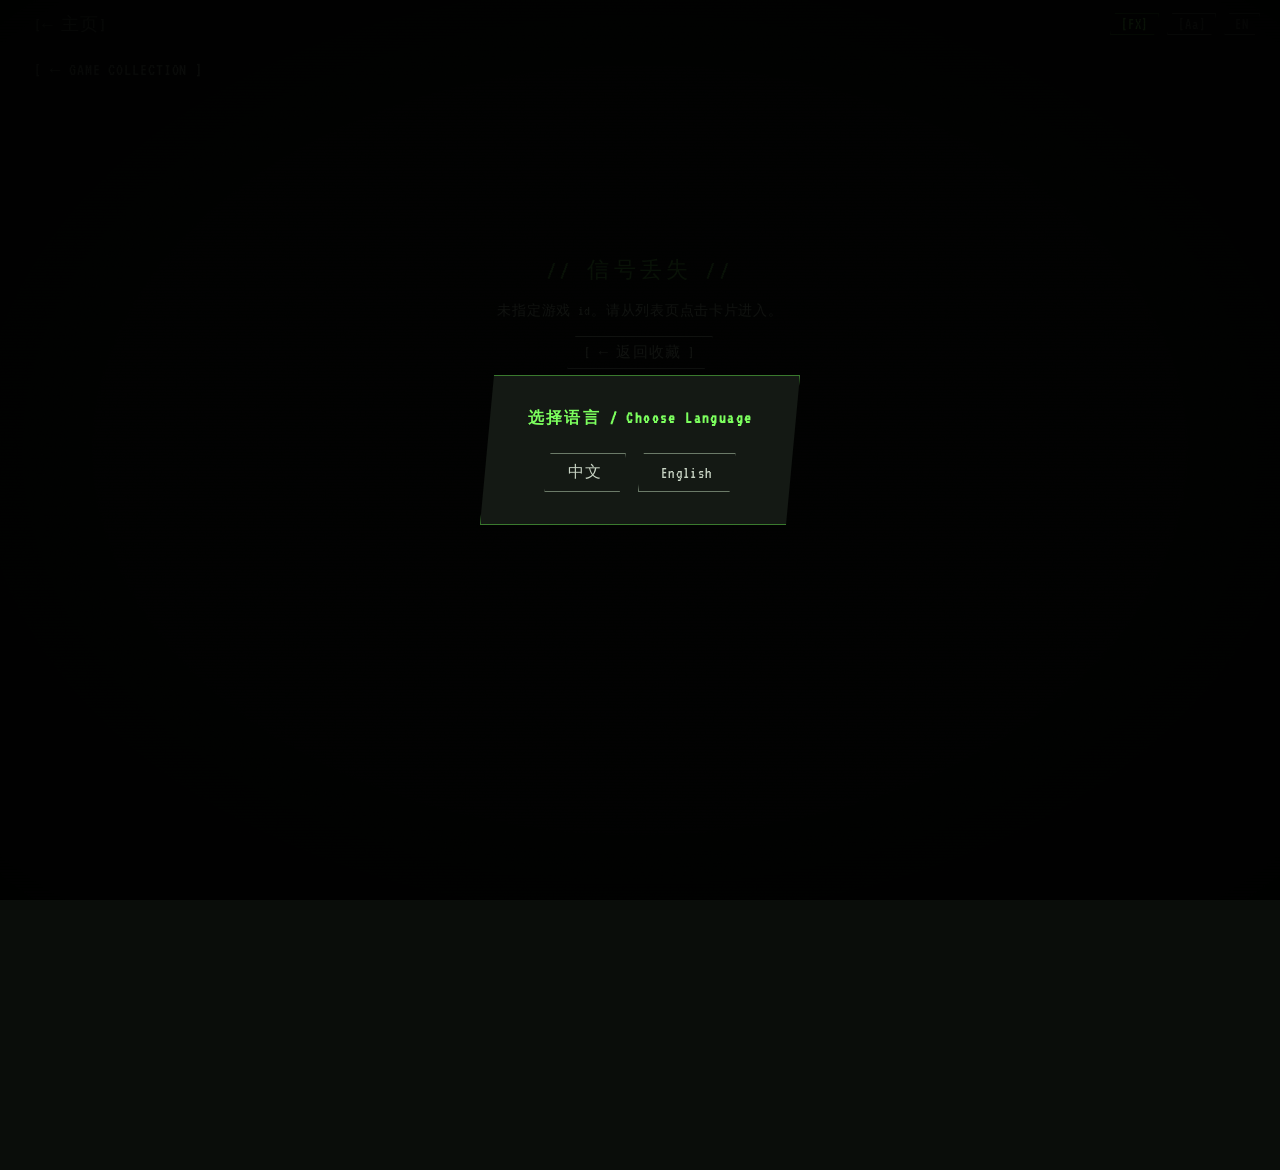
<file: game-detail.html>
<!DOCTYPE html>
<html lang="en">
<head>
  <meta charset="UTF-8">
  <meta name="viewport" content="width=device-width, initial-scale=1.0">
  <title>Game Detail — gezyy</title>
  <link rel="stylesheet" href="css/shared.css">
  <link rel="stylesheet" href="css/game-detail.css?v=2">
  <link rel="stylesheet" href="admin.css">
</head>
<body class="page-game-detail">

  <article id="game-detail">

    <div id="gd-loading" class="gd-state">
      <span class="blink">// LOADING TRANSMISSION //</span>
    </div>

    <div id="gd-error" class="gd-state" hidden>
      <span>// SIGNAL LOST //</span>
      <p id="gd-error-msg"></p>
      <a class="gd-back-inline" href="games.html">[ ← BACK TO COLLECTION ]</a>
    </div>

    <div id="gd-content" hidden>
      <header id="gd-header">
        <h1 id="gd-title"></h1>
        <ul id="gd-tags" aria-label="Game info tags"></ul>
      </header>

      <section id="gd-video-wrap" aria-label="Preview video"></section>

      <section id="gd-body" aria-label="Project notes"></section>
    </div>
  </article>

  <a id="gd-back-fab" href="games.html" aria-label="Back to Game Collection">
    [ ← GAME COLLECTION ]
  </a>

  <script type="module" src="js/i18n.js"></script>
  <script type="module" src="js/shared.js"></script>
  <script type="module" src="js/game-detail.js?v=2"></script>
  <script src="admin.js?v=2"></script>
</body>
</html>
</file>
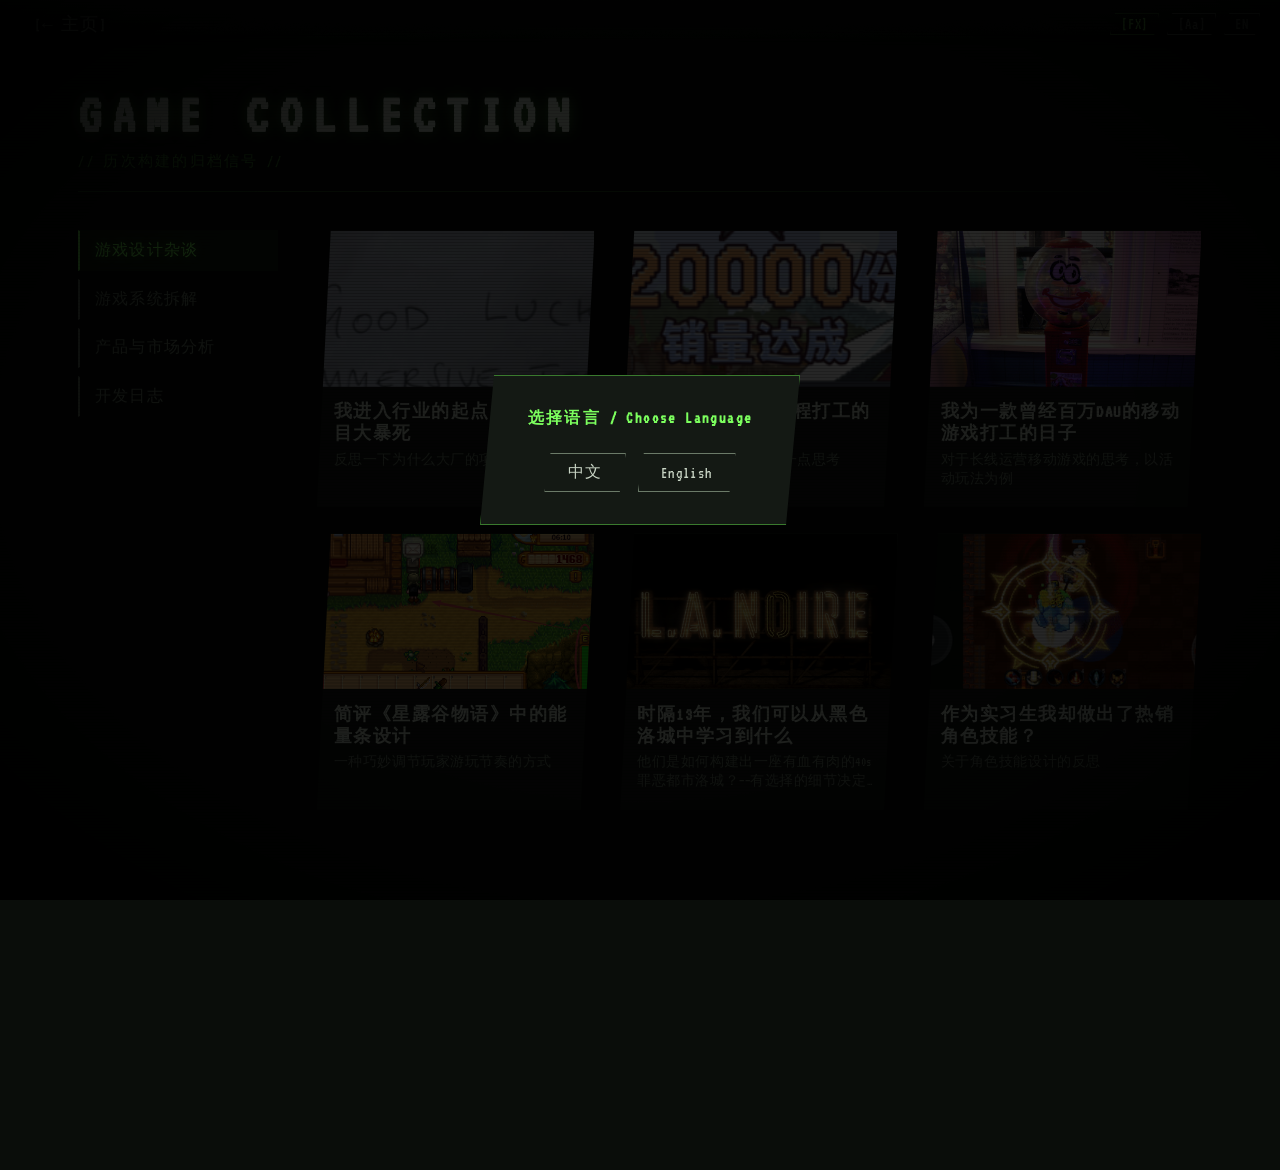
<file: games.html>
<!DOCTYPE html>
<html lang="en">
<head>
  <meta charset="UTF-8">
  <meta name="viewport" content="width=device-width, initial-scale=1.0">
  <title>Game Collection — gezyy</title>
  <link rel="stylesheet" href="css/shared.css">
  <link rel="stylesheet" href="css/games.css?v=2">
  <link rel="stylesheet" href="admin.css">
</head>
<body class="page-games">

  <main id="games-page">
    <header id="games-header">
      <h1 id="games-title">GAME COLLECTION</h1>
      <p id="games-sub">// archived transmissions from past builds //</p>
    </header>

    <div id="games-layout">
      <nav id="games-sections" aria-label="Collection sections">
        <button class="games-section-tab is-active" type="button" data-section="essays"></button>
        <button class="games-section-tab" type="button" data-section="systems"></button>
        <button class="games-section-tab" type="button" data-section="analysis"></button>
        <button class="games-section-tab" type="button" data-section="devlogs"></button>
      </nav>

      <div id="games-main">
        <section id="games-grid" aria-label="Games grid"></section>

        <div id="games-grid-empty" hidden>
          <span class="blink">// NO ENTRIES //</span>
        </div>

        <div id="games-load-more-wrap" hidden>
          <button id="games-load-more" type="button">[ LOAD MORE ]</button>
        </div>
      </div>
    </div>
  </main>

  <script type="module" src="js/i18n.js"></script>
  <script type="module" src="js/shared.js"></script>
  <script type="module" src="js/games.js?v=2"></script>
  <script src="admin.js?v=2"></script>
</body>
</html>
</file>
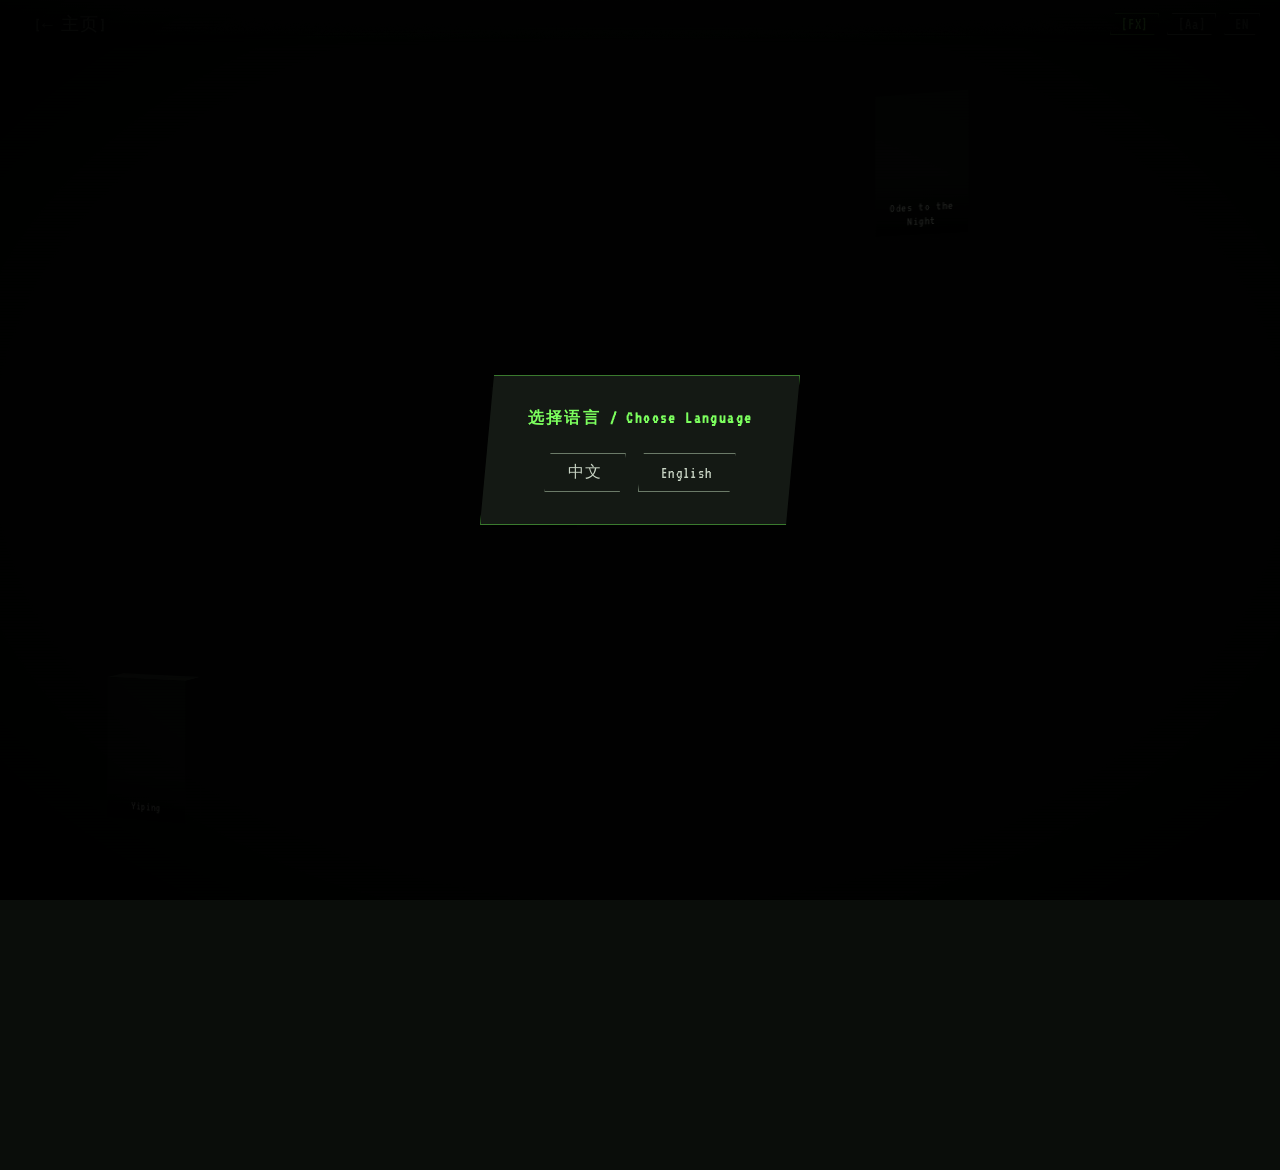
<file: library.html>
<!DOCTYPE html>
<html lang="en">
<head>
  <meta charset="UTF-8">
  <meta name="viewport" content="width=device-width, initial-scale=1.0">
  <title>Library — gezyy</title>
  <link rel="stylesheet" href="css/shared.css">
  <link rel="stylesheet" href="css/library.css?v=3">
  <link rel="stylesheet" href="admin.css">
</head>
<body class="page-library">

  <div id="library-stage"></div>

  <script type="module" src="js/i18n.js"></script>
  <script type="module" src="js/shared.js"></script>
  <script type="module" src="js/library.js"></script>
  <script src="admin.js?v=2"></script>
</body>
</html>
</file>
<file: css/shared.css>
/* ════════════════════════════════════════
   SHARED.CSS — design tokens + visual system
   ════════════════════════════════════════ */

@import url('https://fonts.googleapis.com/css2?family=VT323&family=Inter:wght@400;500&display=swap');

/* ── Tokens ──────────────────────────────── */
:root {
  --bg-deep:       #0a0d0a;
  --bg-elev:       #141914;
  --ink:           #c8d4c4;
  --ink-dim:       #6b7a68;
  --accent:        #7cff5e;
  --accent-dim:    #3a7a2e;
  --danger:        #ff4a3d;
  --glow:          rgba(124, 255, 94, 0.4);

  --font-display:  'VT323', 'Courier New', monospace;
  --font-readable: 'Inter', -apple-system, sans-serif;
  --font-body:     var(--font-display);

  --radius-sharp:  0;
  --shadow-glow:   0 0 12px var(--glow);
  --ease-out:      cubic-bezier(0.16, 1, 0.3, 1);
}

body.font-readable {
  --font-body: var(--font-readable);
}

/* ── Reset / Base ────────────────────────── */
*, *::before, *::after {
  box-sizing: border-box;
  margin: 0;
  padding: 0;
}

html, body {
  width: 100%;
  height: 100%;
  background: var(--bg-deep);
  color: var(--ink);
  font-family: var(--font-body);
  font-size: 16px;
  overflow-x: hidden;
  -webkit-font-smoothing: antialiased;
}

body.font-readable {
  font-size: 14px;
  line-height: 1.6;
}

a {
  color: var(--accent);
  text-decoration: none;
}

/* ── CRT Overlay ─────────────────────────── */
#crt-overlay {
  position: fixed;
  inset: 0;
  pointer-events: none;
  z-index: 9990;
  /* Scanlines */
  background: repeating-linear-gradient(
    0deg,
    rgba(0, 0, 0, 0.10) 0px,
    rgba(0, 0, 0, 0.10) 1px,
    transparent 1px,
    transparent 3px
  );
}

/* Vignette */
#crt-overlay::before {
  content: '';
  position: absolute;
  inset: 0;
  background: radial-gradient(ellipse at 50% 50%, transparent 55%, rgba(0, 0, 0, 0.75) 100%);
}

/* Noise layer (animated) */
#crt-overlay::after {
  content: '';
  position: absolute;
  inset: -30%;
  width: 160%;
  height: 160%;
  background-image: url("data:image/svg+xml,%3Csvg xmlns='http://www.w3.org/2000/svg' width='256' height='256'%3E%3Cfilter id='n'%3E%3CfeTurbulence type='fractalNoise' baseFrequency='0.75' numOctaves='4' stitchTiles='stitch'/%3E%3C/filter%3E%3Crect width='256' height='256' filter='url(%23n)' opacity='0.35'/%3E%3C/svg%3E");
  background-repeat: repeat;
  background-size: 256px 256px;
  opacity: 0.04;
  mix-blend-mode: overlay;
  animation: noise-drift 0.18s steps(1) infinite;
}

@keyframes noise-drift {
  0%   { transform: translate(0,   0); }
  25%  { transform: translate(-8px, 4px); }
  50%  { transform: translate(4px, -8px); }
  75%  { transform: translate(8px,  8px); }
  100% { transform: translate(-4px, -4px); }
}

/* CRT off — hide overlay but keep struct */
#crt-overlay.fx-off {
  opacity: 0;
}

/* Chromatic aberration on body when FX on */
body.crt-chroma {
  filter: drop-shadow(1px 0 0 rgba(255,0,0,0.25)) drop-shadow(-1px 0 0 rgba(0,255,255,0.25));
}

/* ── Low-poly frame ──────────────────────── */
/* Usage: wrap content in .lowpoly-frame > .lowpoly-inner */
.lowpoly-frame {
  clip-path: polygon(16px 0%, 100% 0%, calc(100% - 16px) 100%, 0% 100%);
  background: var(--bg-elev);
  filter: drop-shadow(0 0 1px var(--accent-dim));
  transition: filter 0.3s ease;
}

.lowpoly-frame:hover {
  filter: drop-shadow(0 0 8px var(--accent)) drop-shadow(0 0 2px var(--accent-dim));
}

/* Variant with accent border glow */
.lowpoly-frame.glow {
  filter: drop-shadow(0 0 10px var(--accent)) drop-shadow(0 0 2px var(--accent-dim));
}

/* ── Top bar ─────────────────────────────── */
#top-bar {
  position: fixed;
  top: 0;
  left: 0;
  right: 0;
  height: 48px;
  display: flex;
  align-items: center;
  justify-content: space-between;
  padding: 0 1.25rem;
  z-index: 9000;
  background: linear-gradient(to bottom, rgba(10,13,10,0.95) 0%, transparent 100%);
  pointer-events: none;
}

#top-bar > * {
  pointer-events: all;
}

/* Back button */
#btn-back {
  font-family: var(--font-display);
  font-size: 1.1rem;
  color: var(--ink-dim);
  background: transparent;
  border: none;
  cursor: pointer;
  clip-path: polygon(8px 0%, 100% 0%, calc(100% - 8px) 100%, 0% 100%);
  padding: 4px 14px;
  letter-spacing: 0.05em;
  transition: color 0.2s, background 0.2s;
}

#btn-back:hover {
  color: var(--accent);
  background: rgba(124, 255, 94, 0.08);
}

/* Right controls cluster */
#top-bar-right {
  display: flex;
  gap: 0.5rem;
  align-items: center;
}

.top-bar-btn {
  font-family: var(--font-display);
  font-size: 1rem;
  color: var(--ink-dim);
  background: transparent;
  border: 1px solid var(--ink-dim);
  cursor: pointer;
  padding: 2px 10px;
  clip-path: polygon(5px 0%, 100% 0%, calc(100% - 5px) 100%, 0% 100%);
  letter-spacing: 0.05em;
  transition: color 0.2s, border-color 0.2s;
}

.top-bar-btn:hover,
.top-bar-btn.active {
  color: var(--accent);
  border-color: var(--accent-dim);
}

/* ── Blink animation (shared) ────────────── */
@keyframes blink {
  0%, 49% { opacity: 1; }
  50%, 100% { opacity: 0; }
}

.blink {
  animation: blink 1.1s step-start infinite;
}

/* ── Scrollbar ───────────────────────────── */
::-webkit-scrollbar {
  width: 4px;
  background: var(--bg-deep);
}
::-webkit-scrollbar-thumb {
  background: var(--accent-dim);
}

/* ── Placeholder page center ─────────────── */
.page-placeholder {
  display: flex;
  flex-direction: column;
  align-items: center;
  justify-content: center;
  min-height: 100vh;
  gap: 1rem;
  padding-top: 48px;
}

.placeholder-label {
  font-family: var(--font-display);
  font-size: 3rem;
  color: var(--ink-dim);
  letter-spacing: 0.2em;
}

.placeholder-sub {
  font-size: 1rem;
  color: var(--accent-dim);
  letter-spacing: 0.1em;
}
</file>
<file: css/game-detail.css>
/* ════════════════════════════════════════
   game-detail.css — single game writeup
   Long-form scrollable layout
   ════════════════════════════════════════ */

body.page-game-detail {
  min-height: 100vh;
  padding-top: 48px;
  padding-bottom: 2rem;
}

/* ── Article wrapper ─────────────────────── */
#game-detail {
  max-width: 920px;
  margin: 0 auto;
  padding: 2.4rem clamp(1rem, 4vw, 2.4rem) 2rem;
}

/* ── Loading / error states ──────────────── */
.gd-state {
  display: flex;
  flex-direction: column;
  align-items: center;
  justify-content: center;
  gap: 1rem;
  min-height: 50vh;
  font-family: var(--font-display);
  font-size: 1.4rem;
  letter-spacing: 0.2em;
  color: var(--accent-dim);
  text-align: center;
}

/* The [hidden] attribute has matching specificity with the .gd-state class,
   so the author rule above would otherwise win and keep the state visible. */
.gd-state[hidden] {
  display: none;
}

#gd-error-msg {
  font-size: 0.9rem;
  color: var(--ink-dim);
  letter-spacing: 0.05em;
  max-width: 480px;
}

.gd-back-inline {
  font-family: var(--font-display);
  font-size: 0.95rem;
  color: var(--ink-dim);
  border: 1px solid var(--ink-dim);
  padding: 5px 16px;
  letter-spacing: 0.08em;
  clip-path: polygon(8px 0%, 100% 0%, calc(100% - 8px) 100%, 0% 100%);
}

.gd-back-inline:hover {
  color: var(--accent);
  border-color: var(--accent-dim);
}

/* ── Header ──────────────────────────────── */
#gd-header {
  margin-bottom: 2rem;
}

#gd-title {
  font-family: var(--font-display);
  font-size: clamp(2.2rem, 6vw, 4.2rem);
  letter-spacing: 0.12em;
  color: var(--ink);
  text-transform: uppercase;
  line-height: 1.05;
  text-shadow: 0 0 18px var(--glow);
  word-break: break-word;
}

#gd-header::after {
  content: '';
  display: block;
  margin-top: 1.2rem;
  height: 1px;
  background: linear-gradient(
    to right,
    var(--accent) 0%,
    var(--accent-dim) 40%,
    transparent 100%
  );
  opacity: 0.7;
}

/* ── Tag row ─────────────────────────────── */
#gd-tags {
  list-style: none;
  display: flex;
  flex-wrap: wrap;
  gap: 0.5rem 0.6rem;
  margin-top: 1rem;
}

.gd-tag {
  font-family: var(--font-display);
  font-size: 0.85rem;
  letter-spacing: 0.08em;
  color: var(--accent);
  border: 1px solid var(--accent-dim);
  padding: 3px 10px 4px;
  background: rgba(124, 255, 94, 0.05);
  clip-path: polygon(6px 0%, 100% 0%, calc(100% - 6px) 100%, 0% 100%);
  text-transform: uppercase;
  white-space: nowrap;
}

.gd-tag .gd-tag-key {
  color: var(--ink-dim);
  margin-right: 0.4em;
  letter-spacing: 0.05em;
}

body.font-readable .gd-tag {
  font-family: var(--font-readable);
  font-size: 0.72rem;
  letter-spacing: 0.04em;
}

/* ── Video frame ─────────────────────────── */
#gd-video-wrap {
  margin: 2.2rem 0;
}

.gd-video-frame {
  position: relative;
  width: 100%;
  aspect-ratio: 16 / 9;
  background: var(--bg-elev);
  border: 1px solid var(--accent-dim);
  overflow: hidden;
  clip-path: polygon(20px 0%, 100% 0%, calc(100% - 20px) 100%, 0% 100%);
  box-shadow: 0 0 24px rgba(124, 255, 94, 0.12);
}

.gd-video-frame iframe,
.gd-video-frame video {
  position: absolute;
  inset: 0;
  width: 100%;
  height: 100%;
  border: 0;
  background: black;
}

.gd-video-fallback {
  display: flex;
  align-items: center;
  justify-content: center;
  height: 100%;
  font-family: var(--font-display);
  font-size: 1.1rem;
  letter-spacing: 0.15em;
  color: var(--ink-dim);
}

/* ── Body blocks ─────────────────────────── */
#gd-body {
  display: flex;
  flex-direction: column;
  gap: 1.8rem;
  margin-top: 1.5rem;
}

.gd-block-text {
  font-family: var(--font-body);
  font-size: clamp(0.95rem, 1.2vw, 1.05rem);
  color: var(--ink);
  line-height: 1.75;
  letter-spacing: 0.02em;
  white-space: pre-wrap;
  word-break: break-word;
}

body.font-readable .gd-block-text {
  font-size: 0.95rem;
  line-height: 1.7;
}

.gd-block-image {
  display: flex;
  flex-direction: column;
  gap: 0.5rem;
}

.gd-block-image figure {
  margin: 0;
  display: flex;
  flex-direction: column;
  gap: 0.5rem;
}

.gd-block-image img {
  width: 100%;
  height: auto;
  display: block;
  background: var(--bg-elev);
  border: 1px solid var(--accent-dim);
  clip-path: polygon(14px 0%, 100% 0%, calc(100% - 14px) 100%, 0% 100%);
}

.gd-block-image figcaption {
  font-family: var(--font-display);
  font-size: 0.85rem;
  color: var(--ink-dim);
  letter-spacing: 0.08em;
  text-align: center;
}

body.font-readable .gd-block-image figcaption {
  font-family: var(--font-readable);
  font-size: 0.78rem;
  letter-spacing: 0.02em;
}

/* Per-language image upload (Systems Breakdown image blocks) */
.gd-img-lang-uploads {
  display: flex;
  flex-wrap: wrap;
  gap: 0.4rem 1.4rem;
}

.gd-img-lang-cell {
  display: flex;
  align-items: center;
  gap: 0.45rem;
}

.gd-img-lang-btn {
  font-family: var(--font-display);
  font-size: 0.78rem;
  background: var(--bg-deep);
  border: 1px solid var(--ink-dim);
  color: var(--ink-dim);
  padding: 2px 8px;
  cursor: pointer;
  letter-spacing: 0.04em;
  clip-path: polygon(4px 0%, 100% 0%, calc(100% - 4px) 100%, 0% 100%);
}

.gd-img-lang-btn:hover {
  color: var(--accent);
  border-color: var(--accent-dim);
}

.gd-img-lang-name {
  font-family: var(--font-display);
  font-size: 0.72rem;
  color: var(--ink-dim);
  opacity: 0.8;
  max-width: 170px;
  overflow: hidden;
  text-overflow: ellipsis;
  white-space: nowrap;
}

/* ── Back button — sits directly under the top-bar [← HOME] ── */
#gd-back-fab {
  position: fixed;
  top: 56px;
  left: 1.25rem;
  z-index: 9100;

  font-family: var(--font-display);
  font-size: 1.1rem;
  letter-spacing: 0.05em;
  color: var(--ink-dim);
  background: transparent;
  border: none;
  padding: 4px 14px;
  text-decoration: none;
  cursor: pointer;
  clip-path: polygon(8px 0%, 100% 0%, calc(100% - 8px) 100%, 0% 100%);
  transition: color 0.2s, background 0.2s;
}

#gd-back-fab:hover,
#gd-back-fab:focus-visible {
  color: var(--accent);
  background: rgba(124, 255, 94, 0.08);
  outline: none;
}

/* ── Mobile tweaks ───────────────────────── */
@media (max-width: 640px) {
  #gd-back-fab {
    font-size: 0.95rem;
    padding: 4px 10px;
    left: 1rem;
  }
}

/* ── Reduced motion ──────────────────────── */
@media (prefers-reduced-motion: reduce) {
  #gd-back-fab {
    transition: none;
  }
}

/* ════════════════════════════════════════
   M-Games-2 — admin / edit-mode chrome
   ════════════════════════════════════════ */

/* Editable indicators */
body.edit-mode .gd-editable {
  outline: 1px dashed var(--accent-dim);
  outline-offset: 4px;
  transition: outline-color 0.15s;
}

body.edit-mode .gd-editable:focus {
  outline-color: var(--accent);
}

/* Title (inline contenteditable) */
body.edit-mode #gd-title.gd-editable {
  cursor: text;
}

/* ── Tag inputs ─────────────────────────── */
.gd-tag-input {
  background: var(--bg-deep);
  border: 1px solid var(--accent-dim);
  color: var(--accent);
  font-family: var(--font-display);
  font-size: 0.85rem;
  letter-spacing: 0.08em;
  padding: 2px 4px;
  margin: 0;
  min-width: 6ch;
  text-transform: uppercase;
}

.gd-tag-input:focus {
  outline: none;
  border-color: var(--accent);
}

body.font-readable .gd-tag-input {
  font-family: var(--font-readable);
  font-size: 0.72rem;
  letter-spacing: 0.04em;
}

/* ── Video editor panel ─────────────────── */
.gd-video-empty {
  display: flex;
  align-items: center;
  justify-content: center;
  background: var(--bg-elev);
  border-style: dashed;
}

.gd-video-edit {
  margin-top: 0.6rem;
  padding: 0.8rem;
  background: var(--bg-elev);
  border: 1px dashed var(--accent-dim);
  display: flex;
  flex-direction: column;
  gap: 0.6rem;
}

.gd-video-edit-row {
  display: flex;
  gap: 0.5rem;
  flex-wrap: wrap;
  align-items: center;
}

.gd-video-edit select,
.gd-video-edit input[type=text],
.gd-video-src {
  font-family: var(--font-display);
  font-size: 0.9rem;
  background: var(--bg-deep);
  border: 1px solid var(--ink-dim);
  color: var(--ink);
  padding: 4px 8px;
  letter-spacing: 0.04em;
}

.gd-video-edit select:focus,
.gd-video-edit input[type=text]:focus {
  outline: none;
  border-color: var(--accent-dim);
}

.gd-video-src {
  flex: 1;
  min-width: 200px;
}

.gd-video-upload,
.gd-video-clear {
  font-family: var(--font-display);
  font-size: 0.85rem;
  background: transparent;
  border: 1px solid var(--ink-dim);
  color: var(--ink-dim);
  padding: 4px 12px;
  cursor: pointer;
  letter-spacing: 0.06em;
  clip-path: polygon(5px 0%, 100% 0%, calc(100% - 5px) 100%, 0% 100%);
  align-self: flex-start;
}

.gd-video-upload:hover {
  color: var(--accent);
  border-color: var(--accent-dim);
}

.gd-video-clear.danger {
  color: var(--danger);
  border-color: var(--danger);
}

.gd-video-src-label {
  font-family: var(--font-display);
  font-size: 0.78rem;
  color: var(--ink-dim);
  letter-spacing: 0.04em;
  word-break: break-all;
}

/* ── Body block wrapper / controls ─────── */
.gd-block-wrap {
  position: relative;
}

body.edit-mode .gd-block-wrap {
  padding: 0.6rem;
  border: 1px dashed transparent;
  transition: border-color 0.15s, background 0.15s;
}

body.edit-mode .gd-block-wrap:hover,
body.edit-mode .gd-block-wrap:focus-within {
  border-color: var(--accent-dim);
  background: rgba(124, 255, 94, 0.03);
}

.gd-block-ctrl {
  display: none;
  gap: 4px;
  margin-top: 0.5rem;
  flex-wrap: wrap;
}

body.edit-mode .gd-block-ctrl {
  display: flex;
}

.gd-block-ctrl button {
  font-family: var(--font-display);
  font-size: 0.78rem;
  background: var(--bg-deep);
  border: 1px solid var(--ink-dim);
  color: var(--ink-dim);
  padding: 2px 8px;
  cursor: pointer;
  letter-spacing: 0.04em;
  clip-path: polygon(4px 0%, 100% 0%, calc(100% - 4px) 100%, 0% 100%);
}

.gd-block-ctrl button:hover {
  color: var(--accent);
  border-color: var(--accent-dim);
}

.gd-block-ctrl button.danger:hover {
  color: var(--danger);
  border-color: var(--danger);
}

/* Editable text block */
.gd-text-edit {
  width: 100%;
  min-height: 4rem;
  background: var(--bg-deep);
  border: 1px solid var(--ink-dim);
  color: var(--ink);
  font-family: var(--font-body);
  font-size: inherit;
  line-height: 1.75;
  letter-spacing: 0.02em;
  padding: 0.6rem 0.7rem;
  box-sizing: border-box;
  resize: vertical;
}

.gd-text-edit:focus {
  outline: none;
  border-color: var(--accent-dim);
}

/* Editable caption */
.gd-block-cap-edit {
  display: block;
  width: 100%;
  text-align: center;
  font-family: var(--font-display);
  font-size: 0.85rem;
  color: var(--ink-dim);
  letter-spacing: 0.08em;
  background: var(--bg-deep);
  border: 1px solid var(--ink-dim);
  padding: 3px 8px;
  margin-top: 0.4rem;
  box-sizing: border-box;
}

.gd-block-cap-edit:focus {
  outline: none;
  border-color: var(--accent-dim);
}

body.font-readable .gd-block-cap-edit {
  font-family: var(--font-readable);
  font-size: 0.78rem;
  letter-spacing: 0.02em;
}

/* ── Insert-between row ─────────────────── */
.gd-block-insert {
  display: none;
  gap: 0.5rem;
  justify-content: center;
  padding: 0.4rem 0;
  opacity: 0.35;
  transition: opacity 0.2s;
}

body.edit-mode .gd-block-insert {
  display: flex;
}

.gd-block-insert:hover {
  opacity: 1;
}

.gd-block-insert button {
  font-family: var(--font-display);
  font-size: 0.78rem;
  background: transparent;
  border: 1px dashed var(--accent-dim);
  color: var(--accent);
  padding: 3px 12px;
  cursor: pointer;
  letter-spacing: 0.08em;
  clip-path: polygon(4px 0%, 100% 0%, calc(100% - 4px) 100%, 0% 100%);
}

.gd-block-insert button:hover {
  background: rgba(124, 255, 94, 0.06);
  border-style: solid;
}
</file>
<file: admin.css>
/* ── Identity modal ── */
#admin-modal-backdrop {
  position: fixed; inset: 0;
  background: rgba(0,0,0,.75);
  display: flex; align-items: center; justify-content: center;
  z-index: 9000;
  font-family: inherit;
}
#admin-modal {
  background: #111;
  border: 1px solid #333;
  padding: 2rem 2.5rem;
  min-width: 280px;
  text-align: center;
  color: #eee;
}
#admin-modal h2 { margin: 0 0 1.5rem; font-size: 1rem; letter-spacing: .1em; color: #aaa; }
.admin-modal-btns { display: flex; gap: .75rem; justify-content: center; }
.admin-modal-btns button {
  padding: .5rem 1.2rem;
  border: 1px solid #555;
  background: transparent;
  color: #ddd;
  cursor: pointer;
  font-size: .9rem;
  transition: background .2s, border-color .2s;
}
.admin-modal-btns button:hover { background: #222; border-color: #888; }
#admin-pin-form { margin-top: 1.25rem; display: none; }
#admin-pin-form input[type=password] {
  width: 100%; padding: .45rem .6rem;
  background: #1a1a1a; border: 1px solid #444;
  color: #eee; font-size: 1rem; box-sizing: border-box;
  margin-bottom: .5rem;
}
#admin-pin-form input[type=password]:focus { outline: none; border-color: #888; }
#admin-pin-form button {
  width: 100%; padding: .45rem;
  background: #2a2a2a; border: 1px solid #555;
  color: #ccc; cursor: pointer; font-size: .9rem;
}
#admin-pin-form button:hover { background: #333; }
#admin-pin-error { color: #e55; font-size: .8rem; margin-top: .4rem; display: none; }

/* ── Edit mode toolbar ── */
#admin-toolbar {
  position: fixed; bottom: 1.5rem; right: 1.5rem;
  display: flex; flex-direction: column; align-items: flex-end; gap: .5rem;
  z-index: 8000;
}
#admin-edit-toggle {
  padding: .45rem 1rem;
  border: 1px solid #666;
  background: #111;
  color: #ccc;
  cursor: pointer;
  font-size: .8rem;
  letter-spacing: .05em;
  transition: background .2s;
}
#admin-edit-toggle:hover { background: #222; }
#admin-edit-toggle.active { background: #2a4a2a; border-color: #4a8; color: #8fb; }
#admin-save-btn {
  padding: .45rem 1rem;
  border: 1px solid #4a8;
  background: #1a3a1a;
  color: #8fb;
  cursor: pointer;
  font-size: .8rem;
  display: none;
}
#admin-save-btn:hover { background: #2a4a2a; }
#admin-save-status {
  font-size: .75rem; color: #8fb;
  display: none; padding: .3rem .6rem;
  background: #111; border: 1px solid #333;
}

/* ── Edit overlays on items ── */
.admin-item-overlay {
  position: absolute; inset: 0;
  background: rgba(0,0,0,.55);
  display: none;
  align-items: center; justify-content: center;
  gap: .5rem;
  flex-wrap: wrap;
  z-index: 10;
}
.edit-mode .admin-item-overlay { display: flex; }

.admin-overlay-btn {
  padding: .3rem .65rem;
  background: #111;
  border: 1px solid #666;
  color: #ddd;
  cursor: pointer;
  font-size: .75rem;
  white-space: nowrap;
}
.admin-overlay-btn:hover { background: #222; border-color: #999; }
.admin-overlay-btn.danger { border-color: #933; color: #e88; }
.admin-overlay-btn.danger:hover { background: #2a0a0a; }

/* ── Library add button ── */
#library-add-btn {
  display: none;
  margin: 1rem auto;
  padding: .45rem 1.2rem;
  background: transparent;
  border: 1px dashed #666;
  color: #aaa;
  cursor: pointer;
  font-size: .85rem;
}
.edit-mode #library-add-btn { display: block; }

/* ── Gallery upload zone ── */
#gallery-upload-zone {
  display: none;
  border: 1px dashed #666;
  padding: 1rem;
  text-align: center;
  color: #888;
  cursor: pointer;
  margin: 1rem;
  font-size: .85rem;
}
.edit-mode #gallery-upload-zone { display: block; }
#gallery-upload-zone:hover { border-color: #aaa; color: #bbb; }

/* ── Editable titles in gallery ── */
.edit-mode .image-title[contenteditable] {
  outline: 1px dashed #666;
  padding: 0 .25rem;
  min-width: 2em;
}

/* ── Nav edit (index page) ── */
#nav-add-btn {
  display: none;
  padding: .3rem .8rem;
  background: transparent;
  border: 1px dashed #666;
  color: #aaa;
  cursor: pointer;
  font-size: .85rem;
  margin-top: .5rem;
}
.edit-mode #nav-add-btn { display: inline-block; }
.nav-link-wrap { position: relative; display: inline-block; }
.nav-del-btn {
  display: none;
  position: absolute; top: -6px; right: -10px;
  background: #700; color: #faa;
  border: none; border-radius: 50%;
  width: 16px; height: 16px; font-size: 10px;
  line-height: 16px; text-align: center;
  cursor: pointer; padding: 0;
}
.edit-mode .nav-del-btn { display: block; }

/* ── M5 Edit-mode status bar ── */
#em-status-bar {
  position: fixed;
  top: 48px;
  left: 0; right: 0;
  display: none;
  align-items: center;
  justify-content: space-between;
  padding: 0.35rem 1.2rem;
  background: color-mix(in srgb, var(--bg-deep) 90%, var(--accent-dim) 10%);
  border-bottom: 1px solid var(--accent-dim);
  z-index: 7900;
  gap: 1rem;
}
#em-pending-label {
  font-family: var(--font-display);
  font-size: 0.85rem;
  color: var(--accent);
  letter-spacing: 0.08em;
}
.em-actions { display: flex; gap: 0.5rem; }
#em-save-btn, #em-discard-btn {
  font-family: var(--font-display);
  font-size: 0.85rem;
  background: transparent;
  border: 1px solid var(--ink-dim);
  color: var(--ink-dim);
  padding: 2px 10px;
  cursor: pointer;
  clip-path: polygon(5px 0%, 100% 0%, calc(100% - 5px) 100%, 0% 100%);
  letter-spacing: 0.06em;
  transition: color 0.2s, border-color 0.2s;
}
#em-save-btn:hover { color: var(--accent); border-color: var(--accent-dim); }
#em-discard-btn:hover { color: var(--danger); border-color: var(--danger); }

/* ── M5 Toast ── */
#em-toast {
  position: fixed;
  bottom: 5rem;
  left: 1.5rem;
  font-family: var(--font-display);
  font-size: 0.9rem;
  color: var(--accent);
  background: var(--bg-elev);
  border: 1px solid var(--accent-dim);
  padding: 0.4rem 0.9rem;
  z-index: 9100;
  opacity: 0;
  transition: opacity 0.4s ease;
  pointer-events: none;
  clip-path: polygon(6px 0%, 100% 0%, calc(100% - 6px) 100%, 0% 100%);
  letter-spacing: 0.07em;
}
#em-toast.error { color: var(--danger); border-color: var(--danger); }

/* ── M5 Book edit controls ── */
.book-edit-ctrl {
  position: absolute;
  display: none;
  flex-direction: row;
  gap: 3px;
  z-index: 500;
  pointer-events: all;
}
body.edit-mode .book-edit-ctrl { display: flex; }

.book-edit-ctrl button {
  font-family: var(--font-display);
  font-size: 0.72rem;
  background: var(--bg-deep);
  border: 1px solid var(--ink-dim);
  color: var(--ink-dim);
  padding: 2px 6px;
  cursor: pointer;
  letter-spacing: 0.04em;
  white-space: nowrap;
  transition: color 0.15s, border-color 0.15s;
}
.book-edit-ctrl button:hover { color: var(--accent); border-color: var(--accent-dim); }
.book-edit-ctrl button.danger:hover { color: var(--danger); border-color: var(--danger); }

/* ── M5 Add-book button ── */
#lib-add-book-btn {
  position: fixed;
  bottom: 100px;
  right: 1.5rem;
  display: none;
  font-family: var(--font-display);
  font-size: 0.85rem;
  color: var(--accent);
  background: var(--bg-elev);
  border: 1px solid var(--accent-dim);
  padding: 4px 14px;
  cursor: pointer;
  z-index: 7800;
  clip-path: polygon(6px 0%, 100% 0%, calc(100% - 6px) 100%, 0% 100%);
  letter-spacing: 0.06em;
}
body.edit-mode #lib-add-book-btn { display: block; }
#lib-add-book-btn:hover { background: var(--bg-deep); border-color: var(--accent); }

/* ── M5 Book editor modal ── */
#book-editor-backdrop {
  position: fixed; inset: 0;
  background: rgba(0,0,0,.82);
  display: none;
  align-items: flex-start;
  justify-content: center;
  z-index: 9600;
  padding: 2rem 1rem;
  overflow-y: auto;
}
#book-editor-backdrop.open { display: flex; }
#book-editor {
  background: var(--bg-elev);
  border: 1px solid var(--accent-dim);
  padding: 1.5rem;
  width: 100%; max-width: 700px;
  box-sizing: border-box;
  font-family: var(--font-display);
  color: var(--ink);
}
#book-editor h3 {
  margin: 0 0 1rem;
  font-size: 1.1rem;
  color: var(--accent);
  letter-spacing: 0.1em;
}
#book-editor label {
  display: block;
  font-size: 0.78rem;
  color: var(--ink-dim);
  letter-spacing: 0.06em;
  margin-bottom: 0.25rem;
}
#book-editor input[type=text] {
  width: 100%; padding: 0.4rem 0.5rem;
  background: var(--bg-deep); border: 1px solid var(--ink-dim);
  color: var(--ink); font-size: 1rem; font-family: var(--font-display);
  box-sizing: border-box; margin-bottom: 1rem; letter-spacing: 0.04em;
}
#book-editor input[type=text]:focus { outline: none; border-color: var(--accent-dim); }
.be-cover-row {
  display: flex; align-items: center; gap: 1rem; margin-bottom: 1rem;
}
.be-cover-preview {
  width: 60px; height: 90px; object-fit: cover;
  image-rendering: pixelated;
  clip-path: polygon(4px 0%, 100% 0%, calc(100% - 4px) 100%, 0% 100%);
  filter: drop-shadow(0 0 1px var(--accent-dim));
  flex-shrink: 0;
}
#be-cover-btn {
  font-family: var(--font-display);
  font-size: 0.8rem; color: var(--ink-dim);
  background: transparent; border: 1px solid var(--ink-dim);
  padding: 3px 10px; cursor: pointer; letter-spacing: 0.05em;
  clip-path: polygon(4px 0%, 100% 0%, calc(100% - 4px) 100%, 0% 100%);
}
#be-cover-btn:hover { color: var(--accent); border-color: var(--accent-dim); }
.be-page-row {
  display: grid; grid-template-columns: 1fr 1fr auto;
  gap: 0.5rem; margin-bottom: 0.6rem; align-items: start;
}
.be-page-row textarea {
  width: 100%; min-height: 90px; padding: 0.4rem;
  background: var(--bg-deep); border: 1px solid var(--ink-dim);
  color: var(--ink); font-size: 0.8rem; font-family: var(--font-display);
  resize: vertical; box-sizing: border-box; letter-spacing: 0.03em;
}
.be-page-row textarea:focus { outline: none; border-color: var(--accent-dim); }
.be-del-page {
  align-self: flex-start; margin-top: 2px;
  background: transparent; border: 1px solid var(--danger);
  color: var(--danger); font-family: var(--font-display);
  font-size: 0.75rem; padding: 2px 6px; cursor: pointer;
}
#be-add-page {
  font-family: var(--font-display); font-size: 0.8rem;
  background: transparent; border: 1px dashed var(--ink-dim);
  color: var(--ink-dim); padding: 4px 12px; cursor: pointer;
  letter-spacing: 0.05em; margin-bottom: 1rem; display: block;
}
#be-add-page:hover { border-color: var(--accent-dim); color: var(--accent); }
.be-footer {
  display: flex; gap: 0.5rem; justify-content: flex-end; margin-top: 0.5rem;
}
.be-footer button {
  font-family: var(--font-display); font-size: 0.9rem;
  background: transparent; border: 1px solid var(--ink-dim);
  color: var(--ink-dim); padding: 4px 14px; cursor: pointer;
  clip-path: polygon(5px 0%, 100% 0%, calc(100% - 5px) 100%, 0% 100%);
  letter-spacing: 0.06em; transition: color 0.15s, border-color 0.15s;
}
.be-footer button.primary { color: var(--accent); border-color: var(--accent-dim); }
.be-footer button:hover { border-color: var(--accent-dim); color: var(--accent); }

/* ── M5 Gallery edit list ── */
body.edit-mode.page-gallery #gallery-wrap,
body.edit-mode.page-gallery #gallery-hint,
body.edit-mode.page-gallery #dust-layer { display: none; }

#gallery-edit-list {
  display: none;
  flex-direction: column;
  gap: 0.75rem;
  padding: 1rem 1.5rem 6rem;
  margin-top: 48px;
  max-width: 640px;
  margin-left: auto; margin-right: auto;
}
body.edit-mode.page-gallery #gallery-edit-list { display: flex; }

.gem-item {
  display: flex;
  align-items: center;
  gap: 1rem;
  background: var(--bg-elev);
  border: 1px solid var(--ink-dim);
  padding: 0.6rem 0.8rem;
  clip-path: polygon(8px 0%, 100% 0%, calc(100% - 8px) 100%, 0% 100%);
}
.gem-thumb {
  width: 56px; height: 75px; object-fit: cover; flex-shrink: 0;
  clip-path: polygon(4px 0%, 100% 0%, calc(100% - 4px) 100%, 0% 100%);
  image-rendering: pixelated;
}
.gem-info { flex: 1; min-width: 0; }
.gem-caption {
  display: block;
  font-family: var(--font-display);
  font-size: 0.9rem; color: var(--ink); letter-spacing: 0.05em;
  margin-bottom: 0.4rem;
  min-width: 1em;
}
.gem-caption[contenteditable] {
  outline: 1px dashed var(--accent-dim); padding: 0 0.2rem;
}
.gem-btns { display: flex; gap: 4px; flex-wrap: wrap; }
.gem-btns button {
  font-family: var(--font-display); font-size: 0.72rem;
  background: transparent; border: 1px solid var(--ink-dim);
  color: var(--ink-dim); padding: 2px 6px; cursor: pointer;
  letter-spacing: 0.04em; transition: color 0.15s, border-color 0.15s;
}
.gem-btns button:hover { color: var(--accent); border-color: var(--accent-dim); }
.gem-btns button.danger:hover { color: var(--danger); border-color: var(--danger); }
#gem-add-btn {
  font-family: var(--font-display); font-size: 0.85rem;
  background: transparent; border: 1px dashed var(--accent-dim);
  color: var(--accent); padding: 6px 16px; cursor: pointer;
  letter-spacing: 0.06em; align-self: center; margin-top: 0.5rem;
  clip-path: polygon(6px 0%, 100% 0%, calc(100% - 6px) 100%, 0% 100%);
}
#gem-add-btn:hover { background: var(--bg-elev); }

/* ── M5 Home title editable ── */
body.edit-mode #site-title {
  cursor: text;
  outline: none;
}
body.edit-mode #site-title:hover {
  filter: drop-shadow(0 0 6px var(--accent-dim));
}
body.edit-mode #site-title:focus {
  outline: 1px dashed var(--accent-dim);
  outline-offset: 4px;
}

/* ════════════════════════════════════════
   i18n — language modal + paired ZH/EN inputs
   ════════════════════════════════════════ */

#lang-modal-backdrop {
  position: fixed;
  inset: 0;
  background: rgba(0, 0, 0, 0.85);
  display: flex;
  align-items: center;
  justify-content: center;
  z-index: 9999;   /* above identity modal */
  font-family: var(--font-display);
}

#lang-modal {
  background: var(--bg-elev);
  border: 1px solid var(--accent-dim);
  padding: 2rem 2.5rem;
  min-width: 320px;
  text-align: center;
  color: var(--ink);
  clip-path: polygon(14px 0%, 100% 0%, calc(100% - 14px) 100%, 0% 100%);
}

#lang-modal h2 {
  margin: 0 0 1.5rem;
  font-size: 1rem;
  letter-spacing: 0.15em;
  color: var(--accent);
  font-family: var(--font-display);
}

.lang-modal-btns {
  display: flex;
  gap: 0.75rem;
  justify-content: center;
}

.lang-modal-btns button {
  font-family: var(--font-display);
  font-size: 1rem;
  letter-spacing: 0.08em;
  padding: 0.5rem 1.4rem;
  border: 1px solid var(--ink-dim);
  background: transparent;
  color: var(--ink);
  cursor: pointer;
  clip-path: polygon(6px 0%, 100% 0%, calc(100% - 6px) 100%, 0% 100%);
  transition: color 0.2s, border-color 0.2s, background 0.2s;
}

.lang-modal-btns button:hover {
  color: var(--accent);
  border-color: var(--accent);
  background: rgba(124, 255, 94, 0.06);
}

/* ── Paired ZH/EN input pattern ───────────── */

.bilingual-pair {
  display: grid;
  grid-template-columns: 1fr 1fr;
  gap: 0.6rem;
  margin-bottom: 1rem;
}

/* Long-form textarea stacks vertically (game-detail body text) */
.bilingual-pair.bilingual-stack {
  grid-template-columns: 1fr;
}

@media (max-width: 640px) {
  .bilingual-pair {
    grid-template-columns: 1fr;
  }
}

.bilingual-cell {
  display: flex;
  flex-direction: column;
  gap: 0.25rem;
  min-width: 0; /* allow inputs to shrink */
}

.bilingual-tag {
  font-family: var(--font-display);
  font-size: 0.7rem;
  letter-spacing: 0.1em;
  color: var(--accent-dim);
  text-transform: uppercase;
  padding: 1px 6px;
  border-left: 2px solid var(--accent-dim);
  align-self: flex-start;
}

.bilingual-cell input,
.bilingual-cell textarea {
  width: 100%;
  background: var(--bg-deep);
  border: 1px solid var(--ink-dim);
  color: var(--ink);
  font-family: var(--font-body);
  padding: 0.4rem 0.55rem;
  box-sizing: border-box;
  letter-spacing: 0.02em;
  font-size: 0.95rem;
}

.bilingual-cell input:focus,
.bilingual-cell textarea:focus {
  outline: none;
  border-color: var(--accent-dim);
}

.bilingual-cell textarea {
  resize: vertical;
  min-height: 5rem;
  line-height: 1.55;
  font-family: var(--font-body);
}

/* Inline editor host (under page titles) */
.gd-inline-editor {
  margin: 0.75rem 0 1rem;
}

/* Game-detail tag pair tightening — they sit inside small tag chips */
.gd-tag-pair {
  grid-template-columns: 1fr;
  gap: 0.2rem;
  margin: 0.25rem 0 0;
}

/* Gallery edit-list caption pair sits inside a row, keep it compact */
.gem-caption-pair {
  margin: 0 0 0.4rem;
  gap: 0.35rem;
}

.gem-caption-pair input {
  font-size: 0.85rem;
  padding: 0.25rem 0.45rem;
}

/* ── Library text editor modal ── */
#lib-editor-backdrop {
  position: fixed; inset: 0;
  background: rgba(0,0,0,.8);
  display: none;
  align-items: flex-start; justify-content: center;
  z-index: 9500;
  padding: 2rem 1rem;
  overflow-y: auto;
}
#lib-editor-backdrop.open { display: flex; }
#lib-editor {
  background: #111;
  border: 1px solid #333;
  padding: 1.5rem;
  width: 100%; max-width: 680px;
  color: #ddd;
  box-sizing: border-box;
}
#lib-editor h3 { margin: 0 0 1rem; font-size: .9rem; color: #aaa; }
#lib-editor-title {
  width: 100%; padding: .4rem .5rem;
  background: #1a1a1a; border: 1px solid #444;
  color: #eee; font-size: 1rem; box-sizing: border-box;
  margin-bottom: 1rem;
}
.lib-page-entry { margin-bottom: .75rem; position: relative; }
.lib-page-entry textarea {
  width: 100%; min-height: 80px; padding: .4rem .5rem;
  background: #1a1a1a; border: 1px solid #444;
  color: #ddd; font-size: .85rem;
  resize: vertical; box-sizing: border-box;
  font-family: inherit;
}
.lib-page-entry textarea:focus { outline: none; border-color: #777; }
.lib-page-del { position: absolute; top: 4px; right: 4px;
  background: #400; border: none; color: #e88;
  cursor: pointer; font-size: .75rem; padding: 2px 6px; }
#lib-editor-add-page {
  padding: .35rem .8rem; background: transparent;
  border: 1px dashed #555; color: #888;
  cursor: pointer; font-size: .8rem; margin-bottom: 1rem;
}
.lib-editor-footer { display: flex; gap: .5rem; justify-content: flex-end; }
.lib-editor-footer button {
  padding: .4rem .9rem;
  border: 1px solid #555; background: transparent;
  color: #ccc; cursor: pointer; font-size: .85rem;
}
.lib-editor-footer button.primary { border-color: #4a8; color: #8fb; background: #1a3a1a; }
</file>
<file: css/games.css>
/* ════════════════════════════════════════
   games.css — GAME COLLECTION list page
   Visual language: shared CRT / low-poly
   ════════════════════════════════════════ */

body.page-games {
  min-height: 100vh;
  padding-top: 48px;
}

/* ── Page wrapper ────────────────────────── */
#games-page {
  max-width: 1200px;
  margin: 0 auto;
  padding: 2.4rem clamp(1rem, 4vw, 2.4rem) 4rem;
}

/* ── Header ──────────────────────────────── */
#games-header {
  margin-bottom: 2.4rem;
  text-align: left;
}

#games-title {
  font-family: var(--font-display);
  font-size: clamp(2rem, 5vw, 3.6rem);
  letter-spacing: 0.18em;
  color: var(--ink);
  text-transform: uppercase;
  text-shadow: 0 0 14px var(--glow);
}

#games-sub {
  font-family: var(--font-display);
  font-size: 0.95rem;
  letter-spacing: 0.15em;
  color: var(--accent-dim);
  margin-top: 0.4rem;
}

/* Divider line under header */
#games-header::after {
  content: '';
  display: block;
  margin-top: 1.2rem;
  height: 1px;
  background: linear-gradient(
    to right,
    var(--accent-dim) 0%,
    var(--accent-dim) 60%,
    transparent 100%
  );
  opacity: 0.6;
}

/* ── Layout: left section nav + content ──── */
#games-layout {
  display: flex;
  align-items: flex-start;
  gap: clamp(1.2rem, 3vw, 2.4rem);
}

#games-main {
  flex: 1 1 auto;
  min-width: 0;
}

/* ── Section nav (left rail) ─────────────── */
#games-sections {
  flex: 0 0 auto;
  width: 200px;
  display: flex;
  flex-direction: column;
  gap: 0.5rem;
  position: sticky;
  top: 64px;
}

.games-section-tab {
  font-family: var(--font-display);
  font-size: 1rem;
  letter-spacing: 0.08em;
  text-align: left;
  color: var(--ink-dim);
  background: transparent;
  border: 1px solid transparent;
  border-left: 2px solid var(--ink-dim);
  padding: 0.55rem 0.9rem;
  cursor: pointer;
  text-transform: uppercase;
  transition: color 0.2s, border-color 0.2s, background 0.2s;
}

body.font-readable .games-section-tab {
  font-family: var(--font-readable);
  letter-spacing: 0.03em;
  text-transform: none;
}

.games-section-tab:hover,
.games-section-tab:focus-visible {
  color: var(--accent);
  border-left-color: var(--accent-dim);
  background: rgba(124, 255, 94, 0.05);
  outline: none;
}

.games-section-tab.is-active {
  color: var(--accent);
  border-left-color: var(--accent);
  background: rgba(124, 255, 94, 0.08);
  text-shadow: 0 0 10px var(--glow);
}

/* ── Grid ────────────────────────────────── */
#games-grid {
  display: grid;
  grid-template-columns: repeat(3, 1fr);
  gap: 1.6rem;
}

@media (max-width: 1024px) {
  #games-grid { grid-template-columns: repeat(2, 1fr); gap: 1.2rem; }
}

@media (max-width: 760px) {
  #games-layout { flex-direction: column; }
  #games-sections {
    flex-direction: row;
    width: 100%;
    position: static;
    flex-wrap: wrap;
  }
  .games-section-tab { flex: 1 1 auto; text-align: center; }
}

@media (max-width: 640px) {
  #games-grid { grid-template-columns: 1fr; gap: 1rem; }
}

/* ── Card ────────────────────────────────── */
.game-card {
  display: flex;
  flex-direction: column;
  text-decoration: none;
  color: inherit;
  background: var(--bg-elev);
  clip-path: polygon(14px 0%, 100% 0%, calc(100% - 14px) 100%, 0% 100%);
  border: 1px solid transparent;
  transition:
    transform 0.35s var(--ease-out),
    box-shadow 0.35s ease,
    filter 0.35s ease;
  position: relative;
  outline: none;
  cursor: pointer;
}

/* Glow + lift on hover & keyboard focus (touch-friendly via :focus-visible) */
.game-card:hover,
.game-card:focus-visible {
  transform: translateY(-6px);
  filter:
    drop-shadow(0 0 14px var(--accent))
    drop-shadow(0 0 2px var(--accent-dim));
}

/* Active press (mostly for touch) */
.game-card:active {
  transform: translateY(-2px);
  filter:
    drop-shadow(0 0 8px var(--accent))
    drop-shadow(0 0 1px var(--accent-dim));
}

/* ── Cover ───────────────────────────────── */
.game-card-cover {
  position: relative;
  width: 100%;
  aspect-ratio: 16 / 9;
  background: var(--bg-deep);
  overflow: hidden;
}

.game-card-cover img {
  width: 100%;
  height: 100%;
  object-fit: cover;
  display: block;
  transition: transform 0.5s var(--ease-out), filter 0.4s ease;
  filter: saturate(0.85) contrast(1.05);
}

.game-card:hover .game-card-cover img,
.game-card:focus-visible .game-card-cover img {
  transform: scale(1.04);
  filter: saturate(1) contrast(1.1);
}

/* Scanline overlay on cover (purely decorative) */
.game-card-cover::after {
  content: '';
  position: absolute;
  inset: 0;
  pointer-events: none;
  background: repeating-linear-gradient(
    0deg,
    rgba(0, 0, 0, 0.18) 0px,
    rgba(0, 0, 0, 0.18) 1px,
    transparent 1px,
    transparent 3px
  );
  mix-blend-mode: multiply;
  opacity: 0.6;
}

/* Corner accent tick (low-poly flavor) */
.game-card-cover::before {
  content: '';
  position: absolute;
  top: 8px;
  right: 8px;
  width: 14px;
  height: 14px;
  background:
    linear-gradient(135deg, transparent 50%, var(--accent) 50%);
  opacity: 0.85;
}

/* ── Body ────────────────────────────────── */
.game-card-body {
  padding: 0.9rem 1rem 1.1rem;
  display: flex;
  flex-direction: column;
  gap: 0.35rem;
  min-height: 92px;
}

.game-card-title {
  font-family: var(--font-display);
  font-size: 1.15rem;
  letter-spacing: 0.08em;
  color: var(--ink);
  text-transform: uppercase;
  line-height: 1.2;
  word-break: break-word;
}

body.font-readable .game-card-title {
  font-family: var(--font-readable);
  letter-spacing: 0.04em;
  font-weight: 500;
  text-transform: uppercase;
}

.game-card-blurb {
  font-family: var(--font-body);
  font-size: 0.85rem;
  color: var(--ink-dim);
  letter-spacing: 0.04em;
  line-height: 1.4;
  display: -webkit-box;
  -webkit-line-clamp: 2;
  -webkit-box-orient: vertical;
  overflow: hidden;
}

body.font-readable .game-card-blurb {
  font-size: 0.78rem;
  letter-spacing: 0.02em;
}

/* ── Empty / load-more states ────────────── */
#games-grid-empty {
  margin-top: 4rem;
  text-align: center;
  font-family: var(--font-display);
  font-size: 1.4rem;
  letter-spacing: 0.2em;
  color: var(--accent-dim);
}

#games-load-more-wrap {
  display: flex;
  justify-content: center;
  margin-top: 2.4rem;
}

#games-load-more-wrap[hidden] {
  display: none;
}

#games-load-more {
  font-family: var(--font-display);
  font-size: 1rem;
  color: var(--ink-dim);
  background: transparent;
  border: 1px solid var(--ink-dim);
  padding: 6px 22px;
  letter-spacing: 0.1em;
  cursor: pointer;
  clip-path: polygon(8px 0%, 100% 0%, calc(100% - 8px) 100%, 0% 100%);
  transition: color 0.2s, border-color 0.2s, background 0.2s;
}

#games-load-more:hover,
#games-load-more:focus-visible {
  color: var(--accent);
  border-color: var(--accent-dim);
  background: rgba(124, 255, 94, 0.06);
  outline: none;
}

/* ── Reduced motion ──────────────────────── */
@media (prefers-reduced-motion: reduce) {
  .game-card,
  .game-card-cover img {
    transition: none;
  }
  .game-card:hover,
  .game-card:focus-visible {
    transform: none;
  }
}

/* ════════════════════════════════════════
   M-Games-2 — admin / edit-mode overlays
   Only render visually when body.edit-mode
   ════════════════════════════════════════ */

/* Per-card control strip (hidden until edit mode) */
.game-card-ctrl {
  position: absolute;
  inset: auto 0 0 0;
  display: none;
  gap: 4px;
  padding: 6px;
  background: linear-gradient(to top, rgba(10,13,10,0.96), transparent);
  z-index: 5;
  pointer-events: all;
  justify-content: center;
  flex-wrap: wrap;
}

body.edit-mode .game-card-ctrl {
  display: flex;
}

.game-card-ctrl button {
  font-family: var(--font-display);
  font-size: 0.78rem;
  background: var(--bg-deep);
  border: 1px solid var(--ink-dim);
  color: var(--ink-dim);
  padding: 2px 8px;
  cursor: pointer;
  letter-spacing: 0.04em;
  clip-path: polygon(4px 0%, 100% 0%, calc(100% - 4px) 100%, 0% 100%);
  transition: color 0.15s, border-color 0.15s;
}

.game-card-ctrl button:hover {
  color: var(--accent);
  border-color: var(--accent-dim);
}

.game-card-ctrl button.danger:hover {
  color: var(--danger);
  border-color: var(--danger);
}

/* In edit mode the card itself is a <div>, no pointer chrome */
body.edit-mode .game-card--editing {
  cursor: default;
}

body.edit-mode .game-card--editing:hover,
body.edit-mode .game-card--editing:focus-visible {
  /* Slightly less aggressive when editing so the controls stay readable */
  transform: translateY(-2px);
}

/* ── Add game FAB ────────────────────────── */
#games-add-btn {
  position: fixed;
  bottom: 100px;
  right: 1.5rem;
  display: none;
  font-family: var(--font-display);
  font-size: 0.9rem;
  color: var(--accent);
  background: var(--bg-elev);
  border: 1px solid var(--accent-dim);
  padding: 6px 16px;
  cursor: pointer;
  z-index: 7800;
  clip-path: polygon(8px 0%, 100% 0%, calc(100% - 8px) 100%, 0% 100%);
  letter-spacing: 0.08em;
  transition: background 0.2s, border-color 0.2s;
}

body.edit-mode #games-add-btn {
  display: block;
}

#games-add-btn:hover {
  background: var(--bg-deep);
  border-color: var(--accent);
}

/* ── Game editor modal ──────────────────── */
#game-editor-backdrop {
  position: fixed;
  inset: 0;
  background: rgba(0, 0, 0, 0.82);
  display: none;
  align-items: flex-start;
  justify-content: center;
  z-index: 9600;
  padding: 2rem 1rem;
  overflow-y: auto;
}

#game-editor-backdrop.open {
  display: flex;
}

#game-editor {
  background: var(--bg-elev);
  border: 1px solid var(--accent-dim);
  padding: 1.5rem;
  width: 100%;
  max-width: 540px;
  box-sizing: border-box;
  font-family: var(--font-display);
  color: var(--ink);
  clip-path: polygon(14px 0%, 100% 0%, calc(100% - 14px) 100%, 0% 100%);
}

#game-editor h3 {
  margin: 0 0 1rem;
  font-size: 1.1rem;
  color: var(--accent);
  letter-spacing: 0.1em;
}

#game-editor label {
  display: block;
  font-size: 0.78rem;
  color: var(--ink-dim);
  letter-spacing: 0.06em;
  margin-bottom: 0.25rem;
}

#game-editor input[type=text] {
  width: 100%;
  padding: 0.42rem 0.55rem;
  background: var(--bg-deep);
  border: 1px solid var(--ink-dim);
  color: var(--ink);
  font-size: 1rem;
  font-family: var(--font-display);
  box-sizing: border-box;
  margin-bottom: 1rem;
  letter-spacing: 0.04em;
}

#game-editor input[type=text]:focus {
  outline: none;
  border-color: var(--accent-dim);
}

#game-editor input[type=text]:disabled {
  color: var(--ink-dim);
  cursor: not-allowed;
  opacity: 0.7;
}

.ge-cover-row {
  display: flex;
  align-items: center;
  gap: 1rem;
  margin-bottom: 1rem;
}

.ge-cover-preview {
  width: 96px;
  aspect-ratio: 16 / 9;
  object-fit: cover;
  background: var(--bg-deep);
  border: 1px solid var(--accent-dim);
  flex-shrink: 0;
  clip-path: polygon(6px 0%, 100% 0%, calc(100% - 6px) 100%, 0% 100%);
}

#ge-cover-btn {
  font-family: var(--font-display);
  font-size: 0.85rem;
  color: var(--ink-dim);
  background: transparent;
  border: 1px solid var(--ink-dim);
  padding: 4px 12px;
  cursor: pointer;
  letter-spacing: 0.05em;
  clip-path: polygon(5px 0%, 100% 0%, calc(100% - 5px) 100%, 0% 100%);
}

#ge-cover-btn:hover {
  color: var(--accent);
  border-color: var(--accent-dim);
}

.ge-footer {
  display: flex;
  gap: 0.5rem;
  justify-content: flex-end;
  margin-top: 0.5rem;
}

.ge-footer button {
  font-family: var(--font-display);
  font-size: 0.9rem;
  background: transparent;
  border: 1px solid var(--ink-dim);
  color: var(--ink-dim);
  padding: 5px 16px;
  cursor: pointer;
  clip-path: polygon(6px 0%, 100% 0%, calc(100% - 6px) 100%, 0% 100%);
  letter-spacing: 0.06em;
  transition: color 0.15s, border-color 0.15s;
}

.ge-footer button.primary {
  color: var(--accent);
  border-color: var(--accent-dim);
}

.ge-footer button:hover {
  border-color: var(--accent-dim);
  color: var(--accent);
}
</file>
<file: css/library.css>
/* library.css — CSS 3D bookshelf */

body.page-library {
  min-height: 100vh;
  padding-top: 48px;
  overflow: hidden;
}

/* ── Stage ───────────────────────────────── */
#library-stage {
  position: relative;
  width: 100%;
  height: calc(100vh - 48px);
  perspective: 1200px;
  perspective-origin: 50% 50%;
  overflow: hidden;
}

/* ── Book 3D wrapper ─────────────────────── */
.book-3d {
  --bw: 90px;
  --bh: 140px;
  --bd: 24px;

  position: absolute;
  width: var(--bw);
  height: var(--bh);
  transform-style: preserve-3d;
  transform: rotateY(-15deg);
  transition:
    transform 0.4s var(--ease-out),
    filter 0.4s ease;
  cursor: pointer;
}

.book-3d:hover {
  transform: translateY(-20px) translateZ(40px) rotateY(-25deg) rotateZ(8deg);
  filter: drop-shadow(0 0 18px var(--accent)) drop-shadow(0 0 4px var(--glow));
}

/* ── Book faces ──────────────────────────── */
/* All faces are centered on the book wrapper's midpoint */
.book-face {
  position: absolute;
  top: 50%;
  left: 50%;
  backface-visibility: hidden;
}

/* Front cover — W × H */
.book-face.cover {
  width: var(--bw);
  height: var(--bh);
  margin-top: calc(var(--bh) / -2);
  margin-left: calc(var(--bw) / -2);
  transform: translateZ(calc(var(--bd) / 2));
  background: var(--bg-elev);
  background-size: cover;
  background-position: center;
  image-rendering: pixelated;
  overflow: hidden;
}

/* Book title overlay on cover */
.book-face.cover .cover-title {
  position: absolute;
  bottom: 0;
  left: 0;
  right: 0;
  background: linear-gradient(transparent, rgba(0,0,0,0.85));
  padding: 1.5rem 0.5rem 0.4rem;
  font-family: var(--font-display);
  font-size: 0.75rem;
  color: var(--ink);
  letter-spacing: 0.05em;
  line-height: 1.2;
  text-align: center;
  word-break: break-word;
}

/* Back — W × H */
.book-face.back {
  width: var(--bw);
  height: var(--bh);
  margin-top: calc(var(--bh) / -2);
  margin-left: calc(var(--bw) / -2);
  transform: rotateY(180deg) translateZ(calc(var(--bd) / 2));
  background: color-mix(in srgb, var(--bg-elev) 80%, var(--accent-dim) 20%);
}

/* Left spine — D × H  (the visible spine with title) */
.book-face.spine {
  width: var(--bd);
  height: var(--bh);
  margin-top: calc(var(--bh) / -2);
  margin-left: calc(var(--bd) / -2);
  transform: rotateY(-90deg) translateZ(calc(var(--bw) / 2));
  background: color-mix(in srgb, var(--bg-elev) 60%, var(--accent-dim) 40%);
  display: flex;
  align-items: center;
  justify-content: center;
  overflow: hidden;
}

.book-face.spine .spine-label {
  transform: rotate(-90deg);
  white-space: nowrap;
  max-width: 120px;
  overflow: hidden;
  text-overflow: ellipsis;
  font-family: var(--font-display);
  font-size: 0.62rem;
  letter-spacing: 0.08em;
  color: var(--accent);
}

/* Right edge — D × H */
.book-face.side-r {
  width: var(--bd);
  height: var(--bh);
  margin-top: calc(var(--bh) / -2);
  margin-left: calc(var(--bd) / -2);
  transform: rotateY(90deg) translateZ(calc(var(--bw) / 2));
  background: var(--bg-deep);
}

/* Top — W × D */
.book-face.top {
  width: var(--bw);
  height: var(--bd);
  margin-top: calc(var(--bd) / -2);
  margin-left: calc(var(--bw) / -2);
  transform: rotateX(90deg) translateZ(calc(var(--bh) / 2));
  background: color-mix(in srgb, var(--bg-elev) 70%, var(--ink-dim) 30%);
}

/* Bottom — W × D */
.book-face.btm {
  width: var(--bw);
  height: var(--bd);
  margin-top: calc(var(--bd) / -2);
  margin-left: calc(var(--bw) / -2);
  transform: rotateX(-90deg) translateZ(calc(var(--bh) / 2));
  background: var(--bg-deep);
}

/* ── Modal backdrop ──────────────────────── */
#book-modal-backdrop {
  position: fixed;
  inset: 0;
  background: rgba(0, 0, 0, 0.78);
  backdrop-filter: blur(8px);
  -webkit-backdrop-filter: blur(8px);
  display: flex;
  align-items: center;
  justify-content: center;
  z-index: 8500;
  opacity: 0;
  pointer-events: none;
  transition: opacity 0.3s ease;
}

#book-modal-backdrop.open {
  opacity: 1;
  pointer-events: all;
}

/* ── Book modal ──────────────────────────── */
#book-modal {
  position: relative;
  width: 64vw;
  max-width: 1000px;
  height: 74vh;
  min-height: 400px;
  display: flex;
  flex-direction: column;
  transform: scale(0.88);
  transition: transform 0.35s var(--ease-out);
}

#book-modal-backdrop.open #book-modal {
  transform: scale(1);
}

/* Open book: two pages + spine */
#book-open {
  flex: 1;
  min-height: 0;       /* let flex children shrink so pages scroll instead of growing */
  display: flex;
  overflow: hidden;    /* contain pages vertically (footer stays reachable); the 4rem
                          outer padding keeps text clear of this horizontal clip */
  perspective: 1600px;
}

.book-page {
  flex: 1;
  background: var(--bg-elev);
  padding: 2rem 1.4rem;   /* base; horizontal sides are overridden per page below */
  overflow-y: auto;
  font-family: var(--font-body);
  font-size: clamp(0.8rem, 1.15vw, 0.95rem);
  color: var(--ink);
  line-height: 1.75;
  white-space: pre-wrap;
  word-break: break-word;
  scrollbar-width: thin;
  scrollbar-color: var(--accent-dim) transparent;
}

/* Real open-book tilt: each page hinges at the spine and its outer half tips
   gently toward the reader. #book-open uses overflow:visible so the outer edge
   is never clipped. The text block is pushed hard toward the centre spine
   (large OUTER padding, small INNER padding) so the outer-left/outer-right
   column always clears the foreshortened edge and is fully readable. */
#book-page-left {
  transform-origin: right center;
  transform: rotateY(5deg);
  padding-left: 4rem;
  padding-right: 1.3rem;
}

#book-page-right {
  transform-origin: left center;
  transform: rotateY(-5deg);
  padding-right: 4rem;
  padding-left: 1.3rem;
}

/* Center spine binding */
#book-spine-center {
  width: 10px;
  flex-shrink: 0;
  background: linear-gradient(
    to right,
    rgba(58, 122, 46, 0.6),
    rgba(124, 255, 94, 0.25),
    rgba(58, 122, 46, 0.6)
  );
  box-shadow: 0 0 8px rgba(124, 255, 94, 0.3);
}

/* Footer: close button + page nav */
#book-modal-footer {
  display: flex;
  align-items: center;
  justify-content: space-between;
  padding: 0.5rem 0;
  gap: 0.5rem;
}

.modal-nav-btn {
  font-family: var(--font-display);
  font-size: 1rem;
  color: var(--ink-dim);
  background: transparent;
  border: 1px solid var(--ink-dim);
  padding: 3px 12px;
  cursor: pointer;
  clip-path: polygon(6px 0%, 100% 0%, calc(100% - 6px) 100%, 0% 100%);
  transition: color 0.2s, border-color 0.2s;
  letter-spacing: 0.06em;
}

.modal-nav-btn:hover:not(:disabled) {
  color: var(--accent);
  border-color: var(--accent-dim);
}

.modal-nav-btn:disabled {
  opacity: 0.3;
  cursor: default;
}

#book-modal-close {
  color: var(--ink-dim);
  border-color: var(--ink-dim);
}

#book-modal-close:hover {
  color: var(--danger);
  border-color: var(--danger);
}

#book-page-indicator {
  font-family: var(--font-display);
  font-size: 0.9rem;
  color: var(--ink-dim);
  letter-spacing: 0.1em;
}

/* ── Mobile (< 768px): flatten to list ───── */
@media (max-width: 768px) {
  body.page-library {
    overflow-y: auto;
  }
  #library-stage {
    height: auto;
    min-height: calc(100vh - 48px);
    perspective: none;
    overflow: visible;
    display: flex;
    flex-direction: column;
    align-items: center;
    gap: 2rem;
    padding: 2rem 1rem;
  }
  .book-3d {
    position: relative !important;
    left: auto !important;
    top: auto !important;
    transform: none !important;
    display: flex;
    gap: 1rem;
    align-items: center;
    width: auto;
    height: auto;
    transform-style: flat;
  }
  .book-3d:hover {
    transform: none !important;
    filter: drop-shadow(0 0 6px var(--accent));
  }
  .book-face { display: none; }
  .book-face.cover {
    display: block;
    position: relative;
    top: auto; left: auto;
    margin: 0;
    transform: none !important;
    width: 70px;
    height: 110px;
    flex-shrink: 0;
  }
  #book-modal { width: 92vw; height: 80vh; }
  #book-open { flex-direction: column; }
  #book-spine-center { display: none; }
  #book-page-left, #book-page-right {
    transform: none;
    flex: 0 0 50%;
  }
}
</file>
